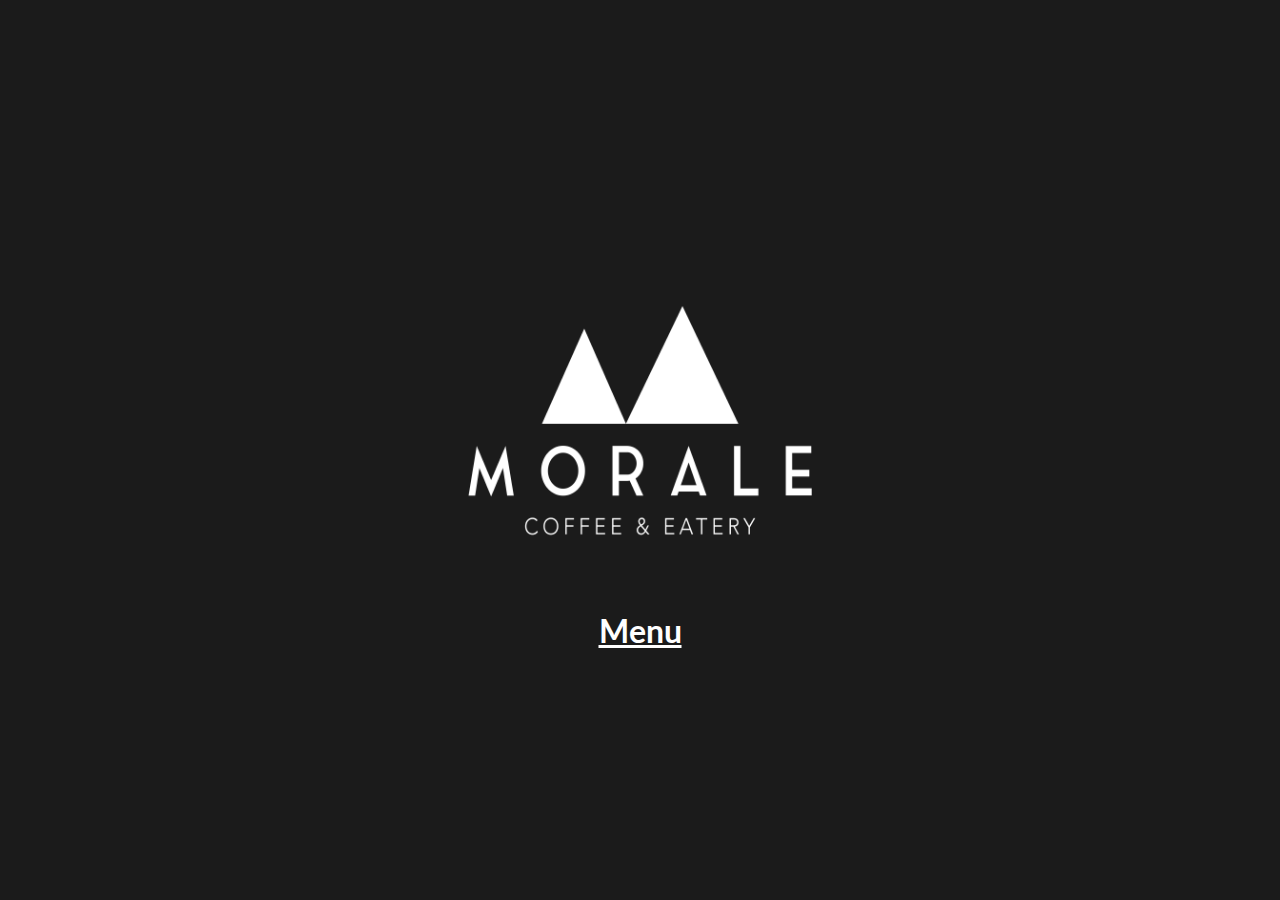
<file: index.html>
<!DOCTYPE html>

<html lang="en">

<head>
    <meta charset="UTF-8">
    <meta http-equiv="X-UA-Compatible" content="IE=edge">
    <meta name="viewport" content="width=device-width, initial-scale=1.0">
    <link rel="stylesheet" href="css/index.css">
    <link rel="preconnect" href="https://fonts.gstatic.com">
    <link href="https://fonts.googleapis.com/css2?family=Lato:wght@300;400;700&display=swap" rel="stylesheet">
    <title>Morale Coffee and Eatery</title>
</head>


<body>    
    <div class="backdrop">
        <div>
            <img class="mainLogo" src="images/icons/morale_whitelogo.png">
        </div>
        <div>
            <h1><a href="menu.html" class="links">Menu<a></h1>
        </div>
    </div>
</body>

</html>
</file>
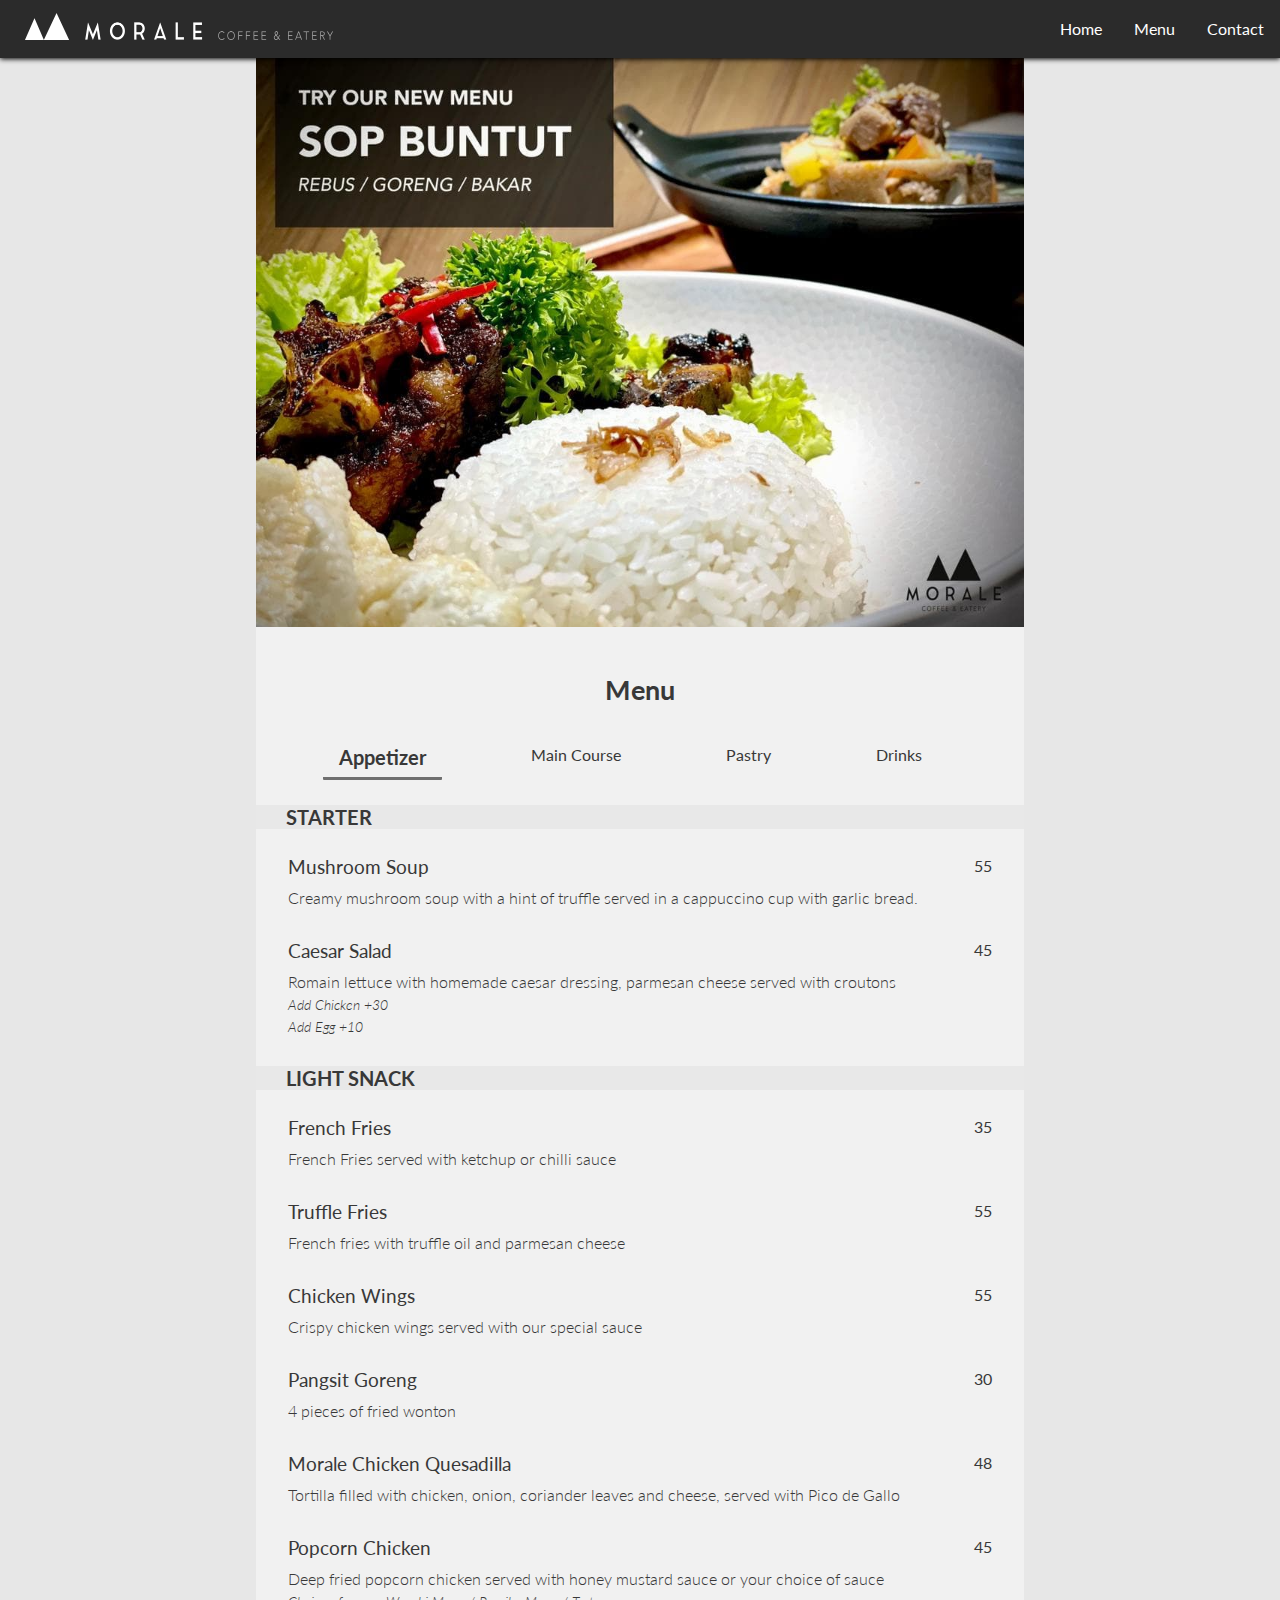
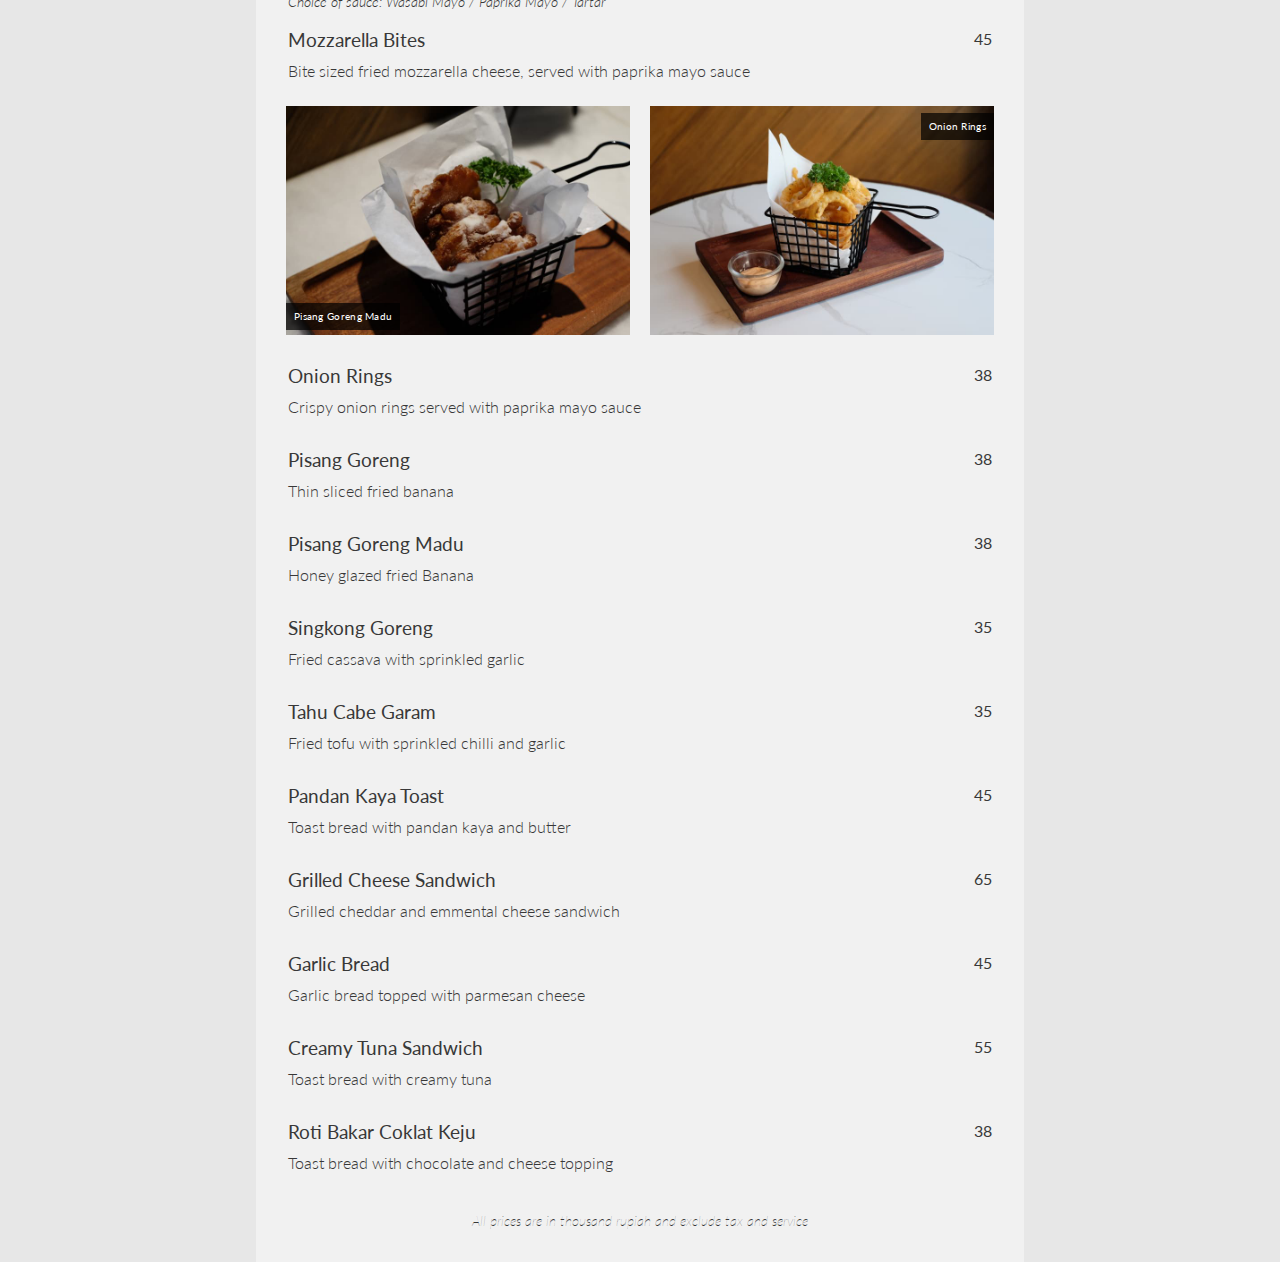
<file: menu.html>
<!DOCTYPE html>

<html lang="en">
  <head>
    <meta charset="UTF-8" />
    <meta http-equiv="X-UA-Compatible" content="IE=edge" />
    <meta name="viewport" content="width=device-width, initial-scale=1.0" />
    <link rel="stylesheet" href="css/menuV4.css" />
    <link rel="preconnect" href="https://fonts.gstatic.com" />
    <link href="https://fonts.googleapis.com/css2?family=Lato:wght@300;400;700&display=swap" rel="stylesheet" />
    <title>Morale Coffee and Eatery - Menu</title>
  </head>

  <body onload="start()">
    <nav class="navbar">
      <div class="navbar-title">
        <img src="images/icons/logo_morale_website.png" style="width: 50%" />
      </div>

      <button class="burger-btn">
        <span class="burger-btn-line"></span>
        <span class="burger-btn-line"></span>
        <span class="burger-btn-line"></span>
      </button>

      <div class="navbar-links">
        <ul>
          <li><a href="index.html">Home</a></li>
          <li><a href="menu.html">Menu</a></li>
          <li><a href="#">Contact</a></li>
        </ul>
      </div>
    </nav>

    <div class="container">
      <div class="banner">
        <div class="banner-slides fade">
          <!-- <div class="numbertext">5 / 6</div> -->
          <img src="images/banner/sop_buntut.jpg" style="width: 100%" />
          <!-- <div class="text">Caption Two</div> -->
        </div>

        <div class="banner-slides fade">
          <!-- <div class="numbertext">6 / 6</div> -->
          <img src="images/banner/pennesalmon.jpg" style="width: 100%" />
          <!-- <div class="text">Caption Three</div> -->
        </div>
      </div>

      <section class="menu" id="menu">
        <div class="section-title">
          <h1>Menu</h1>
        </div>

        <div class="menu-links">
          <ul>
            <li class="menu-links-appetizer"><a href="#menu">Appetizer</a></li>
            <li class="menu-links-maincourse"><a href="#menu">Main Course</a></li>
            <li class="menu-links-pastry"><a href="#menu">Pastry</a></li>
            <li class="menu-links-drinks"><a href="#menu">Drinks</a></li>
          </ul>
        </div>

        <div class="category-title appetizer">
          <h2>STARTER</h2>
        </div>

        <div class="food-box appetizer">
          <div class="menu-name">
            <h3>Mushroom Soup</h3>
          </div>

          <div class="menu-price">
            <p>55</p>
            <!-- <p>Sold Out</p> -->
          </div>

          <!-- <div class="menu-image">
                <img src="images/thumbnail/mushroomsoup.png" alt="Mushroom Soup" width="110px" height="110px">
            </div> -->

          <div class="menu-description">
            <p>Creamy mushroom soup with a hint of truffle served in a cappuccino cup with garlic bread.</p>
          </div>
        </div>

        <div class="food-box appetizer">
          <div class="menu-name">
            <h3>Caesar Salad</h3>
          </div>

          <div class="menu-price">
            <p>45</p>
            <!-- <p>Sold Out</p> -->
          </div>

          <!-- <div class="menu-image">
                <img src="images/thumbnail/mushroomsoup.png" alt="Mushroom Soup" width="110px" height="110px" >
            </div> -->

          <div class="menu-description test">
            <p>Romain lettuce with homemade caesar dressing, parmesan cheese served with croutons</p>
            <p style="font-size: 0.9rem; margin-top: 5px"><i>Add Chicken +30</i></p>
            <p style="font-size: 0.9rem; margin-top: 5px"><i>Add Egg +10</i></p>
            <br />
          </div>
        </div>

        <!-- <div class="food-box last appetizer sold-out">
          <div class="menu-name">
            <h3>Caesar Salad Wrap</h3>
          </div>

          <div class="menu-price">
            <p>48K</p>
            <p>Sold Out</p>
          </div>

          <div class="menu-image">
                <img src="images/thumbnail/mushroomsoup.png" alt="Mushroom Soup" width="110px" height="110px" >
            </div>

          <div class="menu-description test">
            <p>Caesar Salad wrapped in Tortilla</p>
          </div>
        </div> -->

        <div class="category-title appetizer">
          <h2>LIGHT SNACK</h2>
        </div>

        <div class="food-box appetizer">
          <div class="menu-name">
            <h3>French Fries</h3>
          </div>

          <div class="menu-price">
            <p>35</p>
            <!-- <p>Sold Out</p> -->
          </div>

          <!-- <div class="menu-image">
                <img src="images/thumbnail/mushroomsoup.png" alt="Mushroom Soup" width="110px" height="110px" >
            </div> -->

          <div class="menu-description">
            <p>French Fries served with ketchup or chilli sauce</p>
          </div>
        </div>

        <div class="food-box appetizer">
          <div class="menu-name">
            <h3>Truffle Fries</h3>
          </div>

          <div class="menu-price">
            <p>55</p>
            <!-- <p>Sold Out</p> -->
          </div>

          <!-- <div class="menu-image">
                <img src="images/thumbnail/mushroomsoup.png" alt="Mushroom Soup" width="110px" height="110px" >
            </div> -->

          <div class="menu-description">
            <p>French fries with truffle oil and parmesan cheese</p>
          </div>
        </div>

        <div class="food-box appetizer">
          <div class="menu-name">
            <h3>Chicken Wings</h3>
          </div>

          <div class="menu-price">
            <p>55</p>
          </div>

          <!-- <div class="menu-image">
                <img src="images/thumbnail/mushroomsoup.png" alt="Mushroom Soup" width="110px" height="110px" >
            </div> -->

          <div class="menu-description">
            <p>Crispy chicken wings served with our special sauce</p>
          </div>
        </div>

        <div class="food-box appetizer">
          <div class="menu-name">
            <h3>Pangsit Goreng</h3>
          </div>

          <div class="menu-price">
            <p>30</p>
          </div>

          <!-- <div class="menu-image">
                <img src="images/thumbnail/mushroomsoup.png" alt="Mushroom Soup" width="110px" height="110px" >
            </div> -->

          <div class="menu-description">
            <p>4 pieces of fried wonton</p>
          </div>
        </div>

        <!-- <div class="food-box appetizer">
          <div class="menu-name">
            <h3>Siomay</h3>
          </div>

          <div class="menu-price">
            <p>42</p>
            <p>Sold Out</p>
          </div>

          <div class="menu-image">
                <img src="images/thumbnail/mushroomsoup.png" alt="Mushroom Soup" width="110px" height="110px" >
            </div>

          <div class="menu-description">
            <p>2 pieces of chicken siomay</p>
          </div>
        </div> -->

        <div class="food-box appetizer">
          <div class="menu-name">
            <h3>Morale Chicken Quesadilla</h3>
          </div>

          <div class="menu-price">
            <p>48</p>
            <!-- <p>Sold Out</p> -->
          </div>

          <!-- <div class="menu-image">
                <img src="images/thumbnail/chickencheese.png" alt="Mushroom Soup" width="110px" height="110px" >
            </div> -->

          <div class="menu-description">
            <p>Tortilla filled with chicken, onion, coriander leaves and cheese, served with Pico de Gallo</p>
          </div>
        </div>

        <div class="food-box appetizer">
          <div class="menu-name">
            <h3>Popcorn Chicken</h3>
          </div>

          <div class="menu-price">
            <p>45</p>
            <!-- <p>Sold Out</p> -->
          </div>

          <!-- <div class="menu-image">
                <img src="images/thumbnail/chickencheese.png" alt="Mushroom Soup" width="110px" height="110px" >
            </div> -->

          <div class="menu-description">
            <p>Deep fried popcorn chicken served with honey mustard sauce or your choice of sauce</p>
            <p style="font-size: 0.9rem; margin-top: 5px"><i>Choice of sauce: Wasabi Mayo / Paprika Mayo / Tartar</i></p>
          </div>
        </div>

        <div class="food-box appetizer">
          <div class="menu-name">
            <h3>Mozzarella Bites</h3>
          </div>

          <div class="menu-price">
            <p>45</p>
            <!-- <p>Sold Out</p> -->
          </div>

          <!-- <div class="menu-image">
                <img src="images/thumbnail/chickencheese.png" alt="Mushroom Soup" width="110px" height="110px" >
            </div> -->

          <div class="menu-description">
            <p>Bite sized fried mozzarella cheese, served with paprika mayo sauce</p>
          </div>
        </div>

        <div class="food-banner">
          <div>
            <img src="images/banner/fried_banana.jpg" alt="Pisang Goreng Madu" />
            <div class="text-image-bottom"><span>Pisang Goreng Madu</span></div>
          </div>

          <div>
            <img src="images/banner/onion_ring.jpg" alt="Onion Ring" />
            <div class="text-image-top"><span>Onion Rings</span></div>
          </div>
        </div>

        <div class="food-box appetizer">
          <div class="menu-name">
            <h3>Onion Rings</h3>
          </div>

          <div class="menu-price">
            <p>38</p>
            <!-- <p>Sold Out</p> -->
          </div>

          <!-- <div class="menu-image">
                  <img src="images/thumbnail/pisanggoreng.png" alt="Mushroom Soup" width="110px" height="110px">
              </div> -->

          <div class="menu-description">
            <p>Crispy onion rings served with paprika mayo sauce</p>
          </div>
        </div>

        <div class="food-box appetizer">
          <div class="menu-name">
            <h3>Pisang Goreng</h3>
          </div>

          <div class="menu-price">
            <p>38</p>
            <!-- <p>Sold Out</p> -->
          </div>

          <!-- <div class="menu-image">
                  <img src="images/thumbnail/pisanggoreng.png" alt="Mushroom Soup" width="110px" height="110px">
              </div> -->

          <div class="menu-description">
            <p>Thin sliced fried banana</p>
          </div>
        </div>

        <div class="food-box appetizer">
          <div class="menu-name">
            <h3>Pisang Goreng Madu</h3>
          </div>

          <div class="menu-price">
            <p>38</p>
            <!-- <p>Sold Out</p> -->
          </div>

          <!-- <div class="menu-image">
                  <img src="images/thumbnail/pisanggoreng.png" alt="Mushroom Soup" width="110px" height="110px">
              </div> -->

          <div class="menu-description">
            <p>Honey glazed fried Banana</p>
          </div>
        </div>

        <div class="food-box appetizer">
          <div class="menu-name">
            <h3>Singkong Goreng</h3>
          </div>

          <div class="menu-price">
            <p>35</p>
            <!-- <p>Sold Out</p> -->
          </div>

          <!-- <div class="menu-image">
                  <img src="images/thumbnail/pisanggoreng.png" alt="Mushroom Soup" width="110px" height="110px">
              </div> -->

          <div class="menu-description">
            <p>Fried cassava with sprinkled garlic</p>
          </div>
        </div>

        <div class="food-box appetizer">
          <div class="menu-name">
            <h3>Tahu Cabe Garam</h3>
          </div>

          <div class="menu-price">
            <p>35</p>
            <!-- <p>Sold Out</p> -->
          </div>

          <!-- <div class="menu-image">
                  <img src="images/thumbnail/pisanggoreng.png" alt="Mushroom Soup" width="110px" height="110px">
              </div> -->

          <div class="menu-description">
            <p>Fried tofu with sprinkled chilli and garlic</p>
          </div>
        </div>

        <!-- <div class="food-box appetizer">
          <div class="menu-name">
            <h3>Cream Cheese Wonton</h3>
          </div>

          <div class="menu-price">
            <p>48</p>
          </div>

          <div class="menu-image">
                <img src="images/thumbnail/mushroomsoup.png" alt="Mushroom Soup" width="110px" height="110px" >
            </div>

          <div class="menu-description">
            <p>4 pieces of wonton filled with cream cheese and crab stick. Served with sweet and sour sauce</p>
          </div>
        </div> -->

        <div class="food-box appetizer">
          <div class="menu-name">
            <h3>Pandan Kaya Toast</h3>
          </div>

          <div class="menu-price">
            <p>45</p>
            <!-- <p>Sold Out</p> -->
          </div>

          <!-- <div class="menu-image">
                <img src="images/thumbnail/mushroomsoup.png" alt="Mushroom Soup" width="110px" height="110px">
            </div> -->

          <div class="menu-description">
            <p>Toast bread with pandan kaya and butter</p>
          </div>
        </div>

        <div class="food-box appetizer">
          <div class="menu-name">
            <h3>Grilled Cheese Sandwich</h3>
          </div>

          <div class="menu-price">
            <p>65</p>
            <!-- <p>Sold Out</p> -->
          </div>

          <!-- <div class="menu-image">
                <img src="images/thumbnail/mushroomsoup.png" alt="Mushroom Soup" width="110px" height="110px">
            </div> -->

          <div class="menu-description">
            <p>Grilled cheddar and emmental cheese sandwich</p>
          </div>
        </div>

        <div class="food-box appetizer">
          <div class="menu-name">
            <h3>Garlic Bread</h3>
          </div>

          <div class="menu-price">
            <p>45</p>
            <!-- <p>Sold Out</p> -->
          </div>

          <!-- <div class="menu-image">
                <img src="images/thumbnail/mushroomsoup.png" alt="Mushroom Soup" width="110px" height="110px">
            </div> -->

          <div class="menu-description">
            <p>Garlic bread topped with parmesan cheese</p>
          </div>
        </div>

        <div class="food-box appetizer">
          <div class="menu-name">
            <h3>Creamy Tuna Sandwich</h3>
          </div>

          <div class="menu-price">
            <p>55</p>
            <!-- <p>Sold Out</p> -->
          </div>

          <!-- <div class="menu-image">
                <img src="images/thumbnail/mushroomsoup.png" alt="Mushroom Soup" width="110px" height="110px">
            </div> -->

          <div class="menu-description">
            <p>Toast bread with creamy tuna</p>
          </div>
        </div>

        <div class="food-box appetizer">
          <div class="menu-name">
            <h3>Roti Bakar Coklat Keju</h3>
          </div>

          <div class="menu-price">
            <p>38</p>
            <!-- <p>Sold Out</p> -->
          </div>

          <!-- <div class="menu-image">
                <img src="images/thumbnail/rotibakar.png" alt="Mushroom Soup" width="110px" height="110px">
            </div> -->

          <div class="menu-description">
            <p>Toast bread with chocolate and cheese topping</p>
          </div>
        </div>

        <!--   MAIN COURSE   -->

        <div class="category-title maincourse">
          <h2>WESTERN</h2>
        </div>

        <div class="food-box maincourse">
          <div class="menu-name">
            <h3>Morale Burger</h3>
          </div>

          <div class="menu-price">
            <p>90</p>
            <!-- <p>Sold Out</p> -->
          </div>

          <!-- <div class="menu-image">
                <img src="images/thumbnail/mushroomsoup.png" alt="Mushroom Soup" width="110px" height="110px">
            </div> -->

          <div class="menu-description">
            <p>Cheeseburger with crispy onion ring, lettuce, tomato, cucumber, mushroom, and Morale special sauce served with french fries</p>
          </div>
        </div>

        <!-- <div class="food-box maincourse">

            <div class="menu-name">
                <h3>Cheeseburger</h3>
            </div>

            <div class="menu-price">
                <p>90K</p>
                <p>Sold Out</p>
            </div>

            <div class="menu-image">
                <img src="images/thumbnail/mushroomsoup.png" alt="Mushroom Soup" width="110px" height="110px">
            </div>

            <div class="menu-description">
                <p>Classic cheeseburger with sauté mushroom, caramelized onion, filled with our signature sauce, served with french fries</p>
            </div>

        </div> -->

        <div class="food-box maincourse">
          <div class="menu-name">
            <h3>Chicken Burger</h3>
          </div>

          <div class="menu-price">
            <p>75</p>
            <!-- <p>Sold Out</p> -->
          </div>

          <!-- <div class="menu-image">
                <img src="images/thumbnail/mushroomsoup.png" alt="Mushroom Soup" width="110px" height="110px">
            </div> -->

          <div class="menu-description">
            <p>Juicy chicken burger with honey mustard and coleslaw, served with french fries</p>
          </div>
        </div>

        <div class="food-box maincourse">
          <div class="menu-name">
            <h3>Fish Burger</h3>
          </div>

          <div class="menu-price">
            <p>85</p>
            <!-- <p>Sold Out</p> -->
          </div>

          <!-- <div class="menu-image">
                <img src="images/thumbnail/mushroomsoup.png" alt="Mushroom Soup" width="110px" height="110px">
            </div> -->

          <div class="menu-description">
            <p>Fried Dory fish fillet burger with tartar sauce, served with french fries</p>
          </div>
        </div>

        <div class="food-box maincourse">
          <div class="menu-name">
            <h3>Fish and Chips</h3>
          </div>

          <div class="menu-price">
            <p>80</p>
            <!-- <p>Sold Out</p> -->
          </div>

          <!-- <div class="menu-image">
                <img src="images/thumbnail/mushroomsoup.png" alt="Mushroom Soup" width="110px" height="110px">
            </div> -->

          <div class="menu-description">
            <p>Fried Dory fish fillet served with tartar sauce and french fries</p>
          </div>
        </div>

        <div class="food-box maincourse">
          <div class="menu-name">
            <h3>Beef Gyros with Tzatziki Sauce</h3>
          </div>

          <div class="menu-price">
            <p>80</p>
            <!-- <p>Sold Out</p> -->
          </div>

          <!-- <div class="menu-image">
                <img src="images/thumbnail/mushroomsoup.png" alt="Mushroom Soup" width="110px" height="110px">
            </div> -->

          <div class="menu-description">
            <p>Marinated short plate beef, mixed salad with homemade tzatziki sauce wrapped in tortilla, served with french fries</p>
          </div>
        </div>

        <div class="food-box maincourse">
          <div class="menu-name">
            <h3>Penne Salmon Tuscan</h3>
          </div>

          <div class="menu-price">
            <p>95</p>
            <!-- <p>Sold Out</p> -->
          </div>

          <!-- <div class="menu-image">
                <img src="images/thumbnail/mushroomsoup.png" alt="Mushroom Soup" width="110px" height="110px">
            </div> -->

          <div class="menu-description">
            <p>Short pasta, spinach, paprika confit, cream sauce served with salmon</p>
          </div>
        </div>

        <div class="food-box maincourse">
          <div class="menu-name">
            <h3>Spaghetti Amalfi Coast</h3>
          </div>

          <div class="menu-price">
            <p>85</p>
            <!-- <p>Sold Out</p> -->
          </div>

          <!-- <div class="menu-image">
                <img src="images/thumbnail/mushroomsoup.png" alt="Mushroom Soup" width="110px" height="110px">
            </div> -->

          <div class="menu-description">
            <p>Italian pasta served with prawn, spinach and tomato sauce</p>
          </div>
        </div>

        <div class="food-box maincourse">
          <div class="menu-name">
            <h3>Brown Butter Mushroom Pasta</h3>
          </div>

          <div class="menu-price">
            <p>65</p>
            <!-- <p>Sold Out</p> -->
          </div>

          <!-- <div class="menu-image">
                <img src="images/thumbnail/mushroomsoup.png" alt="Mushroom Soup" width="110px" height="110px">
            </div> -->

          <div class="menu-description">
            <p>Spaghetti sauté in brown butter garlic mushroom, thyme and toasted breadcrumbs</p>
          </div>
        </div>

        <div class="food-box maincourse">
          <div class="menu-name">
            <h3>Creamy Chicken Pasta</h3>
          </div>

          <div class="menu-price">
            <p>95</p>
            <!-- <p>Sold Out</p> -->
          </div>

          <!-- <div class="menu-image">
                <img src="images/thumbnail/mushroomsoup.png" alt="Mushroom Soup" width="110px" height="110px">
            </div> -->

          <div class="menu-description">
            <p>Pasta with cream sauce and chicken</p>
          </div>
        </div>

        <div class="food-box last maincourse">
          <div class="menu-name">
            <h3>Aglio Olio</h3>
          </div>

          <div class="menu-price">
            <p>65</p>
            <!-- <p>Sold Out</p> -->
          </div>

          <!-- <div class="menu-image">
                <img src="images/thumbnail/mushroomsoup.png" alt="Mushroom Soup" width="110px" height="110px">
            </div> -->

          <div class="menu-description">
            <p>Spaghetti with olive oil, fresh garlic, chilli and mushroom</p>
            <p style="font-size: 0.9rem; margin-top: 5px"><i>Add Chicken +30</i></p>
            <p style="font-size: 0.9rem; margin-top: 5px"><i>Add Prawn +25</i></p>
          </div>
        </div>

        <div class="category-title maincourse">
          <h2>INDONESIAN</h2>
        </div>

        <div class="food-box maincourse">
          <div class="menu-name">
            <h3>Bakmi Ayam Morale (Asin)</h3>
          </div>

          <div class="menu-price">
            <p>55</p>
          </div>

          <!-- <div class="menu-image">
                <img src="images/thumbnail/mushroomsoup.png" alt="Mushroom Soup" width="110px" height="110px">
            </div> -->

          <div class="menu-description">
            <p>Egg noodle with minced chicken and crispy wonton (Pangsit Goreng)</p>
            <p style="font-size: 0.9rem; margin-top: 5px"><i>Add Bakso (2 pcs) +8</i></p>
          </div>
        </div>

        <div class="food-box maincourse">
          <div class="menu-name">
            <h3>Bakmi Ayam Morale (Yamin)</h3>
          </div>

          <div class="menu-price">
            <p>55</p>
          </div>

          <!-- <div class="menu-image">
                <img src="images/thumbnail/mushroomsoup.png" alt="Mushroom Soup" width="110px" height="110px">
            </div> -->

          <div class="menu-description">
            <p>Egg noodle with chicken mushroom and crispy wonton (Pangsit Goreng)</p>
            <p style="font-size: 0.9rem; margin-top: 5px"><i>Add Bakso (2 pcs) +8</i></p>
          </div>
        </div>

        <div class="food-box maincourse">
          <div class="menu-name">
            <h3>Kwetiau Seafood Pedas</h3>
          </div>

          <div class="menu-price">
            <p>60</p>
            <!-- <p>Sold Out</p> -->
          </div>

          <!-- <div class="menu-image">
                <img src="images/thumbnail/mushroomsoup.png" alt="Mushroom Soup" width="110px" height="110px">
            </div> -->

          <div class="menu-description">
            <p>Flat rice noodle with prawn and fishball, fried with spicy red sauce</p>
          </div>
        </div>

        <div class="food-box maincourse">
          <div class="menu-name">
            <h3>Nasi Goreng Rendang</h3>
          </div>

          <div class="menu-price">
            <p>68</p>
          </div>

          <!-- <div class="menu-image">
                <img src="images/thumbnail/mushroomsoup.png" alt="Mushroom Soup" width="110px" height="110px">
            </div> -->

          <div class="menu-description">
            <p>Shredded beef rendang fried rice with egg</p>
          </div>
        </div>

        <div class="food-box maincourse">
          <div class="menu-name">
            <h3>Nasi Goreng Kantoran</h3>
          </div>

          <div class="menu-price">
            <p>65</p>
          </div>

          <!-- <div class="menu-image">
                <img src="images/thumbnail/mushroomsoup.png" alt="Mushroom Soup" width="110px" height="110px">
            </div> -->

          <div class="menu-description">
            <p>Fried rice with egg and 2 chicken satay</p>
          </div>
        </div>

        <div class="food-box maincourse">
          <div class="menu-name">
            <h3>Nasi Goreng Cumi Hitam Pete</h3>
          </div>

          <div class="menu-price">
            <p>68</p>
          </div>

          <!-- <div class="menu-image">
                <img src="images/thumbnail/nasicumi.png" alt="Mushroom Soup" width="110px" height="110px">
            </div> -->

          <div class="menu-description">
            <p>Black ink fried rice, salty squid and bitter beans (pete) with egg</p>
          </div>
        </div>

        <div class="food-box maincourse">
          <div class="menu-name">
            <h3>Nasi Goreng Buntut</h3>
          </div>

          <div class="menu-price">
            <p>165</p>
          </div>

          <!-- <div class="menu-image">
                <img src="images/thumbnail/mushroomsoup.png" alt="Mushroom Soup" width="110px" height="110px">
            </div> -->

          <div class="menu-description">
            <p>Oxtail fried rice with egg</p>
          </div>
        </div>

        <div class="food-box maincourse">
          <div class="menu-name">
            <h3>Soto Jakarta</h3>
          </div>

          <div class="menu-price">
            <p>67</p>
          </div>

          <!-- <div class="menu-image">
                <img src="images/thumbnail/mushroomsoup.png" alt="Mushroom Soup" width="110px" height="110px">
            </div> -->

          <div class="menu-description">
            <p>Milk based soup soto jakarta with beef (daging, kikil, paru dan babat) served with rice, pickles, chips (emping) and crackers (kerupuk)</p>
          </div>
        </div>

        <div class="food-box maincourse">
          <div class="menu-name">
            <h3>Sop Buntut (Rebus / Goreng)</h3>
          </div>

          <div class="menu-price">
            <p>165</p>
          </div>

          <!-- <div class="menu-image">
                <img src="images/thumbnail/mushroomsoup.png" alt="Mushroom Soup" width="110px" height="110px">
            </div> -->

          <div class="menu-description">
            <p>Oxtail served with beef broth, vegetables, chips (emping) and rice</p>
          </div>
        </div>

        <div class="food-box last maincourse">
          <div class="menu-name">
            <h3>Sop Buntut Bakar</h3>
          </div>

          <div class="menu-price">
            <p>165</p>
          </div>

          <!-- <div class="menu-image">
                <img src="images/thumbnail/mushroomsoup.png" alt="Mushroom Soup" width="110px" height="110px">
            </div> -->

          <div class="menu-description">
            <p>Grilled Oxtail served with beef broth, vegetables, chips (emping) and rice</p>
          </div>
        </div>

        <div class="category-title maincourse">
          <h2>ASIAN</h2>
        </div>

        <div class="food-box maincourse">
          <div class="menu-name">
            <h3>Yuzu Gyudon</h3>
          </div>

          <div class="menu-price">
            <p>85</p>
            <!-- <p>Sold Out</p> -->
          </div>

          <!-- <div class="menu-image">
                <img src="images/thumbnail/gyudon.png" alt="Mushroom Soup" width="110px" height="110px">
            </div> -->

          <div class="menu-description">
            <p>Japanese yuzu beef rice bowl with soft scrambled egg topped with nori</p>
          </div>
        </div>

        <div class="food-box maincourse">
          <div class="menu-name">
            <h3>Salmon Fried Rice</h3>
          </div>

          <div class="menu-price">
            <p>70</p>
          </div>

          <!-- <div class="menu-image">
                <img src="images/thumbnail/mushroomsoup.png" alt="Mushroom Soup" width="110px" height="110px">
            </div> -->

          <div class="menu-description">
            <p>Shredded Salmon fried rice with nori topping</p>
          </div>
        </div>

        <!--      PASTRY      -->

        <div class="category-title pastry">
          <h2>SWEET</h2>
        </div>

        <div class="food-box without-description pastry">
          <div class="menu-name">
            <h3>Almond Croissant</h3>
          </div>

          <div class="menu-price">
            <p>35</p>
          </div>
        </div>

        <div class="food-box without-description pastry">
          <div class="menu-name">
            <h3>Apple Pie</h3>
          </div>

          <div class="menu-price">
            <p>26</p>
          </div>
        </div>

        <div class="food-box without-description pastry">
          <div class="menu-name">
            <h3>Biscoff Croissant</h3>
          </div>

          <div class="menu-price">
            <p>31</p>
          </div>
        </div>

        <div class="food-box without-description pastry">
          <div class="menu-name">
            <h3>Blueberry Cream</h3>
          </div>

          <div class="menu-price">
            <p>33</p>
          </div>
        </div>

        <div class="food-box without-description pastry">
          <div class="menu-name">
            <h3>Choco Banana Bread (1 Slice)</h3>
          </div>

          <div class="menu-price">
            <p>16</p>
          </div>
        </div>

        <div class="food-box without-description pastry">
          <div class="menu-name">
            <h3>Cinnamon Roll Danish</h3>
          </div>

          <div class="menu-price">
            <p>33</p>
          </div>
        </div>

        <div class="food-box without-description pastry">
          <div class="menu-name">
            <h3>Pan Aux Raisins</h3>
          </div>

          <div class="menu-price">
            <p>33</p>
          </div>
        </div>

        <div class="food-box without-description last pastry">
          <div class="menu-name">
            <h3>Pan Suisse</h3>
          </div>

          <div class="menu-price">
            <p>29</p>
          </div>
        </div>

        <div class="category-title pastry">
          <h2>SAVORY</h2>
        </div>

        <div class="food-box without-description pastry">
          <div class="menu-name">
            <h3>Butter Croissant</h3>
          </div>

          <div class="menu-price">
            <p>21</p>
          </div>
        </div>

        <div class="food-box without-description pastry">
          <div class="menu-name">
            <h3>Cheese Stick</h3>
          </div>

          <div class="menu-price">
            <p>46</p>
          </div>
        </div>

        <div class="food-box without-description pastry">
          <div class="menu-name">
            <h3>Chicken Mushroom Pie</h3>
          </div>

          <div class="menu-price">
            <p>30</p>
          </div>
        </div>

        <div class="food-box without-description pastry">
          <div class="menu-name">
            <h3>Minced Beef Puff</h3>
          </div>

          <div class="menu-price">
            <p>28</p>
          </div>
        </div>

        <div class="food-box without-description pastry">
          <div class="menu-name">
            <h3>Quiche Loraine</h3>
          </div>

          <div class="menu-price">
            <p>35</p>
          </div>
        </div>

        <div class="food-box without-description pastry">
          <div class="menu-name">
            <h3>Smoked Beef & Cheese Croissant</h3>
          </div>

          <div class="menu-price">
            <p>33</p>
          </div>
        </div>

        <div class="food-box without-description last pastry">
          <div class="menu-name">
            <h3>Tuna Puff</h3>
          </div>

          <div class="menu-price">
            <p>33</p>
          </div>
        </div>

        <div class="category-title pastry">
          <h2>BREAD</h2>
        </div>

        <div class="food-box without-description pastry">
          <div class="menu-name">
            <h3>Multigrain Bread</h3>
          </div>

          <div class="menu-price">
            <p>48</p>
          </div>
        </div>

        <!-- Drink Menu -->

        <div class="drink-box drinks">
          <div class="drink-banner">
            <img src="images/banner/black_coffee.jpg" alt="Coffee" width="100%" />
          </div>

          <div class="drink-category">
            <h2>HOT COFFEE</h2>
          </div>

          <h2 class="drink-variant ice">Hot</h2>

          <div class="drink-name">
            <ul>
              <li>Espresso</li>
              <li>Black Coffee Single</li>
              <li>Black Coffee Double</li>
              <li>Piccolo</li>
              <li>Cappuccino</li>
              <li>Cappuccino with Oat Milk</li>
              <li>Flat White</li>
              <li>Latte</li>
              <li>Mocha</li>
              <li>Caramel Latte</li>
              <li>Vanilla Latte</li>
              <li>Hazelnut Latte</li>
              <li>Extra Shot Espresso</li>
            </ul>
          </div>

          <div class="menu-price ice">
            <ul>
              <li>33</li>
              <li>35</li>
              <li>38</li>
              <li>39</li>
              <li>43</li>
              <li>53</li>
              <li>43</li>
              <li>43</li>
              <li>46</li>
              <li>46</li>
              <li>46</li>
              <li>46</li>
              <li>5</li>
            </ul>
          </div>
        </div>

        <div class="drink-box drinks">
          <div class="drink-category">
            <h2>ICE COFFEE</h2>
          </div>

          <h2 class="drink-variant ice">Ice</h2>

          <div class="drink-name">
            <ul>
              <li>Ice Black Coffee</li>
              <li>Ice Latte</li>
              <li>Ice Mocha</li>
              <li>Ice Caramel Latte</li>
              <li>Ice Caramel Macchiato</li>
              <li>Ice Vanilla Latte</li>
              <li>Ice Hazelnut Latte</li>
              <li>Affogato</li>
            </ul>
          </div>

          <div class="menu-price ice">
            <ul>
              <li>38</li>
              <li>45</li>
              <li>45</li>
              <li>49</li>
              <li>49</li>
              <li>49</li>
              <li>49</li>
              <li>49</li>
            </ul>
          </div>
        </div>

        <div class="drink-box drinks">
          <div class="drink-banner">
            <img src="images/banner/icedtea.jpg" alt="Tea" style="width: 100%" />
          </div>

          <div class="drink-category">
            <h2>TEA</h2>
          </div>

          <h2 class="drink-variant hot">Hot</h2>

          <h2 class="drink-variant ice">Ice</h2>

          <div class="drink-name">
            <ul>
              <li>Shake Tea</li>
              <ul>
                <li>Lychee / Peach</li>
              </ul>

              <li>Tea Selection</li>
              <ul>
                <li>Earl Grey / Chamomile / English Breakfast</li>
              </ul>

              <li>Loose Leaf Tea by TWG</li>
              <ul>
                <li>1837 Black Tea / Moroccan Mint Tea</li>
              </ul>

              <li>Iced Tea</li>
              <li>Iced Tea Pandan</li>
            </ul>
          </div>

          <div class="menu-price hot">
            <ul>
              <li><br /></li>
              <li><br /></li>
              <li>40</li>
              <li><br /></li>
              <li><br /></li>
              <li>50</li>
              <li><br /></li>
              <li><br /></li>
            </ul>
          </div>

          <div class="menu-price ice">
            <ul>
              <li>48</li>
              <li><br /></li>
              <li><br /></li>
              <li><br /></li>
              <li><br /></li>
              <li><br /></li>
              <li class="buffer">35</li>
              <li>35</li>
            </ul>
          </div>
        </div>

        <div class="drink-box drinks">
          <div class="drink-banner">
            <img src="images/banner/milkshake.jpg" alt="MilkShake" style="width: 100%" />
          </div>

          <div class="drink-category">
            <h2>MILKSHAKE</h2>
          </div>

          <h2 class="drink-variant ice">Ice</h2>

          <div class="drink-name">
            <ul>
              <li>Orange Dreamsicle</li>
              <li>Banana Milkshake</li>
              <li>Oreo Milkshake</li>
            </ul>
          </div>

          <div class="menu-price ice">
            <ul>
              <li>55</li>
              <li>55</li>
              <li>55</li>
            </ul>
          </div>
        </div>

        <div class="drink-box drinks">
          <!-- <div class="drink-banner">
            <img src="images/banner/milkshake.png" alt="MilkShake" style="width: 100%" />
          </div> -->

          <div class="drink-category">
            <h2>SPECIAL DRINKS</h2>
          </div>

          <h2 class="drink-variant ice">Ice</h2>

          <div class="drink-name">
            <ul>
              <li>Sweet Cream Latte</li>
              <ul>
                <li>Ice Latte topped with creamy salted caramel</li>
              </ul>

              <li>Summer Sunrise</li>
              <ul>
                <li>Orange coffee soda</li>
              </ul>

              <li>Rosemary Mint</li>
              <ul>
                <li>Mint tea with honey and rosemary</li>
              </ul>

              <li>Strawberry Blossom</li>
              <ul>
                <li>Tea with strawberry and soda</li>
              </ul>

              <li>Candy Berry</li>
              <ul>
                <li>Strawberry soda topped with sweet cream</li>
              </ul>

              <li>Choco Blackforest</li>
              <ul>
                <li>Milk chocolate with a hint of raspberry</li>
              </ul>

              <li>Iced Matcha Latte</li>
            </ul>
          </div>

          <div class="menu-price ice">
            <ul>
              <li>55</li>
              <br />
              <br />
              <li>55</li>
              <br />
              <li>55</li>
              <br />
              <br />
              <li>55</li>
              <br />
              <li>55</li>
              <br />
              <li>55</li>
              <br />
              <br />
              <li>45</li>
            </ul>
          </div>
        </div>

        <div class="drink-box drinks">
          <div class="drink-banner">
            <img src="images/banner/manualbrew.jpg" alt="Coffee" style="width: 100%" />
          </div>

          <div class="drink-category">
            <h2>MANUAL BREW</h2>
          </div>

          <h2 class="drink-variant hot">Hot</h2>

          <h2 class="drink-variant ice">Ice</h2>

          <div class="drink-name">
            <ul>
              <li>V60 / Kalita Wave (Tier 1)</li>
              <li>Special guest beans (Tier 2 / Tier 3)</li>
            </ul>
          </div>

          <div class="menu-price hot">
            <ul>
              <li>55</li>
              <li>Ask for price</li>
            </ul>
          </div>

          <div class="menu-price ice">
            <ul>
              <li>58</li>
            </ul>
          </div>
        </div>

        <div class="drink-box drinks">
          <!-- <div class="drink-banner">
                <h3>IMAGE</h3>
            </div> -->

          <div class="drink-category">
            <h2>OTHERS</h2>
          </div>

          <h2 class="drink-variant hot">Hot</h2>
          <h2 class="drink-variant ice">Ice</h2>

          <div class="drink-name">
            <ul>
              <li>Dark / Milk Chocolate</li>
              <li>Orange Juice</li>
              <li>Mineral Water</li>
            </ul>
          </div>

          <div class="menu-price hot">
            <ul>
              <li>42</li>
              <li><br /></li>
              <li><br /></li>
            </ul>
          </div>

          <div class="menu-price ice">
            <ul>
              <li>45</li>
              <li>45</li>
              <li>30</li>
            </ul>
          </div>
        </div>
      </section>
      <div style="position: relative; text-align: center; height: 50px; width: 100%; max-width: 768px; background-color: #f1f1f1">
        <p style="font-weight: 100; font-size: 0.9rem"><i>All prices are in thousand rupiah and exclude tax and service</i></p>
      </div>
    </div>

    <!-- <div id="lightbox">
      <p>Close X</p>
    </div> -->

    <script src="/js/menuV4.js"></script>
    <script src="/js/lightbox.js"></script>
  </body>
</html>
</file>
<file: css/index.css>
* {
    box-sizing: border-box;
    margin: 0px;
    padding: 0px;
}

body {
    font-family: 'Lato', sans-serif;
    background-color: black;
}

.backdrop {
    position: absolute;
    background-color:rgb(27, 27, 27);
    display: flex;
    flex-direction: column;
    justify-content: center;
    align-items: center;
    width: 100%;
    height: 100%;
}

.mainLogo {
    width: 500px;
    height: auto;
}

.links {
    color: white;
    list-style: none;
}
</file>
<file: css/menuV4.css>
* {
  box-sizing: border-box;
  margin: 0px;
  padding: 0px;
}

html {
  height: 100%;
}

body {
  font-family: "Lato", sans-serif;
  color: rgb(56, 56, 56);
  background-color: rgb(231, 231, 231);
}

h1 {
  font-size: 1.7rem;
  font-weight: 700;
}

h2 {
  font-size: 1.25rem;
  font-weight: 700;
}

h3 {
  font-size: 1.2rem;
  font-weight: 400;
}

/* Global Class */

.display-none {
  display: none;
}

.section-title {
  text-align: center;
  margin: 0.8rem 0px;
  width: 100%;
  height: auto;
}

.text-image-bottom {
  position: absolute;
  bottom: 25px;
  left: 0px;
}

.text-image-top {
  position: absolute;
  top: 8px;
  right: 0px;
}

.text-image-bottom span,
.text-image-top span {
  color: white;
  /* font: bold 0.6rem Helvetica, Sans-Serif; */
  font-size: 0.6em;
  letter-spacing: 0.3px;
  background: rgb(0, 0, 0); /* fallback color */
  background: rgba(0, 0, 0, 0.7);
  padding: 0.5rem;
}

/* Header Section*/

.navbar {
  height: auto;
  width: 100%;
  display: flex;
  justify-content: space-between;
  align-items: center;
  background-color: rgb(43, 43, 43);
  color: white;
  box-shadow: 0px 1px 5px black;
  z-index: 3;
  position: relative;
}

.navbar-title {
  font-size: 1.5rem;
  margin: 0px 1rem;
  padding: 0.5rem 0.3rem;
}

.navbar-links ul {
  display: flex;
  margin: 0px;
  padding: 0px;
}

.navbar-links li {
  list-style: none;
}

.navbar-links li a {
  text-decoration: none;
  color: white;
  display: block;
  padding: 1rem;
}

.navbar-links li:hover {
  background-color: #555;
  cursor: pointer;
}

/* Navbar burger button */

.burger-btn {
  position: absolute;
  top: 0.8rem;
  right: 1rem;
  display: none;
  flex-direction: column;
  justify-content: space-between;
  width: 30px;
  height: 21px;
  background-color: Transparent;
  border: none;
  cursor: pointer;
  outline: none;
}

.burger-btn-line {
  width: 100%;
  height: 2px;
  background-color: white;
  border-radius: 10px;
}

/* Main Banner */

.banner {
  /* Use "linear-gradient" to add a darken background effect to the image

    /* background-image: linear-gradient(rgba(0, 0, 0, 0.5), rgba(0, 0, 0, 0.5)), url("../images/morale.png"); */

  /* background-image: url("../images/banner/morale.png"); */

  max-width: 768px;
  height: auto;
  width: 100%;
  position: relative;
  /* cursor: pointer; */

  /* background-position: center;

    background-repeat: no-repeat;

    background-size: cover; */
}

.banner-slides {
  display: none;
}

.fade {
  /* -webkit-animation: fade 1.5s; */
  animation: fadeIn 1.5s;
}

/* @-webkit-keyframes fade {

    from { opacity: .4; } 

    to { opacity: 1; }

  } */

@keyframes fadeIn {
  from {
    opacity: 0.4;
  }
  to {
    opacity: 1;
  }
}

/* Lightbox */

#lightbox {
  z-index: 1000;
  top: 0;
  background-color: rgba(0, 0, 0, 0.8);
  width: 100%;
  height: 100%;
  position: fixed;
  display: none;
}

#lightbox.active {
  display: flex;
  flex-direction: column;
  justify-content: center;
  align-items: center;
}

#lightbox p {
  color: white;
  margin-left: 34%;
  margin-bottom: 0.5%;
  font-size: 1.7rem;
  cursor: pointer;
}

#lightbox img {
  max-width: 90%;
  max-height: 80%;
  padding: 4px;
  background-color: black;
  border: 2px solid white;
}

/* Menu */

.menu {
  position: relative;
  background-color: #f1f1f1;
  max-width: 768px;
  margin-top: -10px;
  padding: 2.1rem 0px;
  display: grid;
  gap: 10px;
}

.menu-links ul {
  display: flex;
  position: relative;
  justify-content: space-around;
  margin: 0px;
  padding: 0px;
}

.menu-links li {
  list-style: none;
  position: relative;
  display: block;
  padding: 1rem;
}

.menu-links li a {
  text-decoration: none;
  color: rgb(56, 56, 56);
}

.menu-links li:hover {
  /* background-color: rgb(187, 187, 187); */
  cursor: pointer;
}

.menu-links-appetizer {
  margin-left: 30px;
}

.menu-links-maincourse {
  text-align: center;
}

.menu-links-pastry {
  text-align: center;
}

.menu-links-drinks {
  margin-right: 50px;
}

.menu-links li:hover::after,
.menu-links-appetizer.active::after,
.menu-links-maincourse.active::after,
.menu-links-pastry.active::after,
.menu-links-drinks.active::after {
  position: absolute;
  top: 0px;
  right: 0px;
  bottom: 5px;
  width: 100%;
  border-radius: 1px;
  border-bottom: 3px solid rgba(56, 56, 56, 0.7);
  content: "";
}

.menu-links-appetizer.active,
.menu-links-maincourse.active,
.menu-links-pastry.active,
.menu-links-drinks.active {
  font-weight: 700;
  font-size: 20px;
}

/* .food-box = grid container for items in food category */
/* This is template for food box that contains pictures */

.food-box {
  display: grid;
  padding: 1rem 2rem;
  margin-bottom: -1.5rem;
  column-gap: 18px;
  width: 100%;
  min-height: 1vh;
  grid-template-areas:
    "name name price"
    "description description description"
    "line line line";
  grid-template-rows: 0.3fr 1fr;
  grid-template-columns: 0.3fr 1fr;
}

.without-description {
  margin-bottom: -4rem;
}

.sold-out {
  color: rgb(202, 202, 202);
}

.food-banner {
  display: flex;
  justify-content: center;
  margin-top: 10px;
  /* gap: 3px; */
  padding-left: 20px;
  padding-right: 20px;
  align-items: center;
  width: 100%;
  height: 100%;
  /* background-color: blue; */
}

.food-banner > div {
  display: inline-block;
  position: relative;
  width: 100%;
  height: 100%;
  /* overflow: hidden; */
  /* background-color: blueviolet; */
  margin-left: 10px;
  margin-right: 10px;
}

.food-banner > div > img {
  width: 100%;
}

.inactive {
  display: none;
}

/* .food-box > .food-banner > div {
    margin: 10px
} */

/* .food-box::after {
    content: "";
    margin-top: 20px;
    grid-area: line;
    border-bottom: .25px solid rgba(99, 99, 99, 0.3);
} */

.food-box.last::after {
  content: "";
  margin-top: 20px;
  grid-area: line;
  border-bottom: 0.25px solid rgba(99, 99, 99, 0);
}

.food-box > .menu-name {
  grid-area: name;
  padding-bottom: 10px;
}

.food-box > .menu-image {
  grid-area: image;
  max-width: 110px;
  max-height: 110px;
  display: grid;
  place-items: center;
}

.food-box > .menu-description {
  grid-area: description;
  font-weight: 300;
}

/* This is template for food box without images, just plain text */

/* div for food and drink categories */

.category-title {
  margin-top: 10px;
  padding-left: 30px;
  width: auto;
  background-color: rgba(223, 223, 223, 0.5);
}

/* .drink-box = grid container for items in drink category */

.drink-box {
  display: grid;
  grid-template-areas:
    "image image image"
    "category variantHot variantIce"
    "name priceHot priceIce ";
  gap: 10px;
  /* grid-template-rows: .3fr 1fr; */
  grid-template-columns: 2fr 0.3fr 0.4fr;
  width: 100%;
  margin-top: 30px;
}

.drink-box > .drink-banner {
  /* box-shadow: -10px 10px 6px rgb(192, 192, 192); */
  grid-area: image;
  text-align: center;
  overflow: hidden;
  margin-bottom: 15px;
  /* height: 512px; */
  width: 100%;
}

.drink-banner img {
  height: auto;
}

.drink-box > .drink-category {
  grid-area: category;
  padding-left: 2rem;
  width: 100%;
}

.drink-box > .drink-name {
  grid-area: name;
  padding-left: 2rem;
  width: 100%;
}

.drink-box > .drink-variant.hot {
  grid-area: variantHot;
  text-align: center;
}

.drink-box > .drink-variant.ice {
  grid-area: variantIce;
  text-align: center;
  padding-right: 2rem;
}

.drink-box ul {
  list-style: none;
}

.drink-box li {
  margin-bottom: 0.2rem;
}

.drink-box ul ul li {
  font-weight: 300;
  padding-left: 10px;
}

.menu-price {
  grid-area: price;
  padding-top: 1px;
}

.menu-price.hot {
  grid-area: priceHot;
  text-align: center;
}

.menu-price.ice {
  grid-area: priceIce;
  text-align: center;
  padding-right: 2rem;
}

/* Menu Categories */

.appetizer {
  position: relative;
  display: inherit;
}

.maincourse {
  position: relative;
  display: none;
}

.pastry {
  position: relative;
  display: none;
}

.drinks {
  position: relative;
  display: none;
}

/* Info */

.info {
  grid-area: info;
  text-align: center;
}

.info-title {
  font-weight: 700;
}

.info-1 {
  display: flex;
  justify-content: space-evenly;
  flex-wrap: wrap;
  word-wrap: break-word;
}

.info-2 h2 {
  margin-bottom: -7px;
  line-height: 0px;
}

@media (max-width: 768px) {
  .burger-btn {
    display: flex;
  }

  .navbar-links {
    display: none;
    width: 100%;
  }

  .navbar {
    flex-direction: column;
    align-items: flex-start;
  }

  .navbar-links ul {
    flex-direction: column;
    width: 100%;
  }

  .navbar-links ul li {
    text-align: center;
  }

  .navbar-links ul li a {
    padding: 0.5rem 1rem;
  }

  .navbar-links.active {
    display: flex;
  }

  .buffer {
    margin-top: 40px;
  }
}

@media (min-width: 768px) {
  .container {
    width: auto;
    height: auto;
    display: grid;
    place-items: center;
  }

  .food-box {
    min-width: 768px;
  }

  .drink-box {
    width: 768px;
  }

  .drink-box > .drink-banner {
    height: 512px;
    overflow: hidden;
  }

  .buffer {
    margin-top: 0px;
  }

  /* .drink-banner img {
        height: 512px;
    } */
}
</file>
